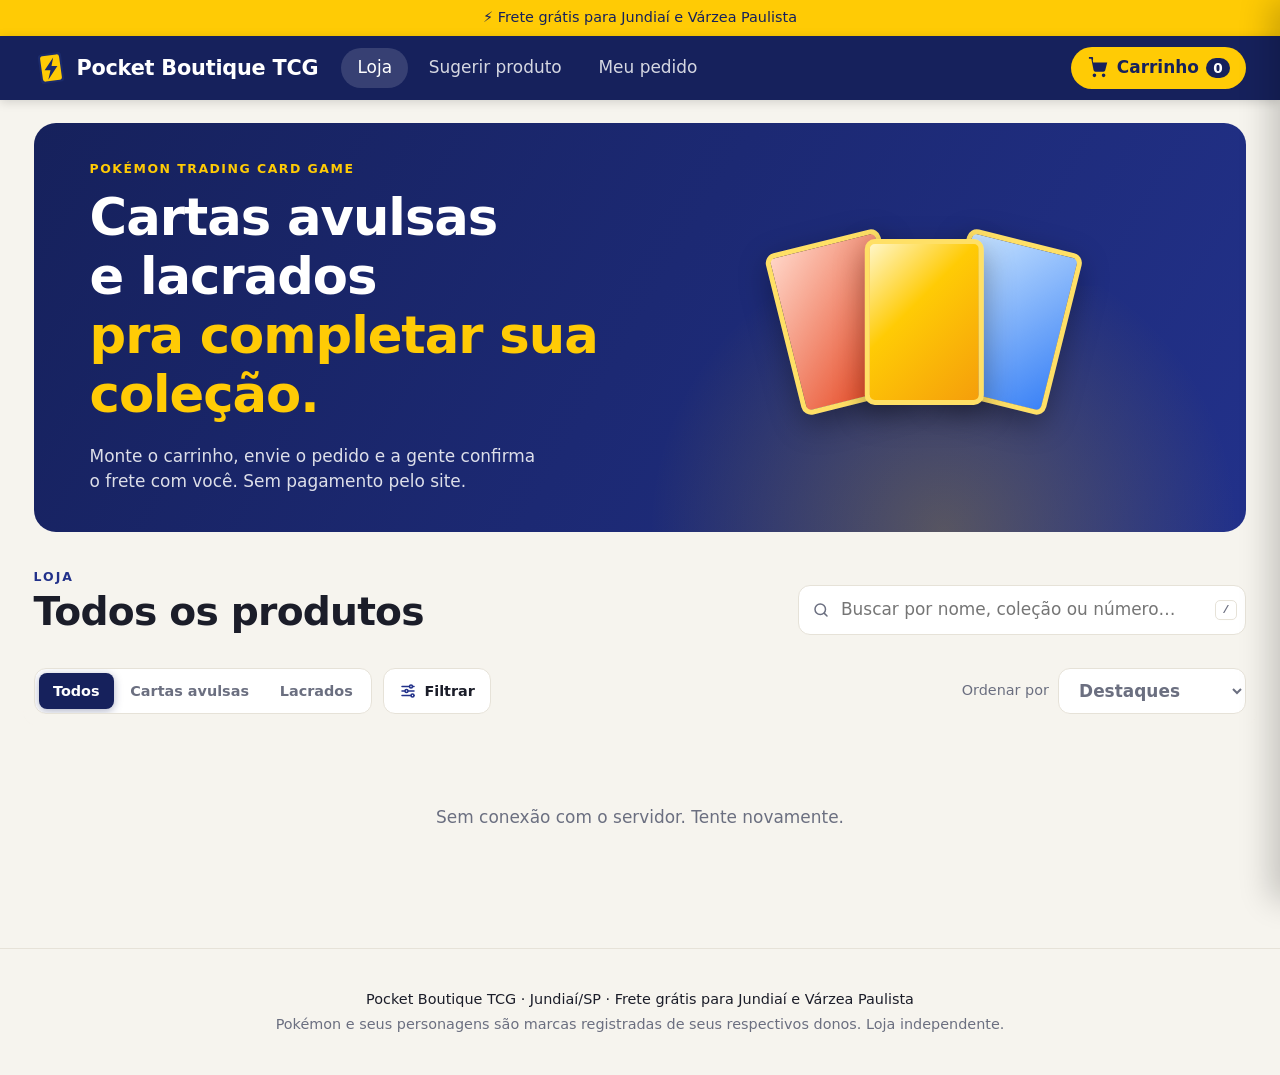
<file: index.html>
<!doctype html>
<html lang="pt-BR">
<head>
  <meta charset="utf-8">
  <meta http-equiv="Content-Security-Policy" content="default-src 'self'; script-src 'self'; style-src 'self'; img-src 'self' https: data:; connect-src https://*.supabase.co https://viacep.com.br; base-uri 'none'; object-src 'none'; form-action 'self'">
  <meta name="referrer" content="strict-origin-when-cross-origin">
  <meta name="viewport" content="width=device-width, initial-scale=1, viewport-fit=cover">
  <meta name="theme-color" content="#16215c">
  <title>Pocket Boutique TCG — Pokémon TCG</title>
  <meta name="description" content="Cartas avulsas e produtos lacrados de Pokémon TCG. Frete grátis para Jundiaí e Várzea Paulista.">
  <link rel="icon" href="icon.svg" type="image/svg+xml">
  <link rel="preconnect" href="https://gwigbteuyuaucjabajrk.supabase.co" crossorigin>
  <link rel="dns-prefetch" href="https://gwigbteuyuaucjabajrk.supabase.co">
  <link rel="stylesheet" href="style.css?v=20261126-2358">
  <link rel="modulepreload" href="config.js?v=20261126-2358">
  <link rel="modulepreload" href="common.js?v=20261126-2358">
  <link rel="modulepreload" href="theme.js?v=20261126-2358">
  <script type="module" src="app.js?v=20261126-2358"></script>
</head>
<body data-page="loja">
  <a class="skip-link" href="#conteudo">Pular para o conteúdo</a>
  <div class="ribbon" data-text="ribbon">⚡ Frete grátis para Jundiaí e Várzea Paulista</div>

  <header class="topbar">
    <a href="#loja" class="brand"><img src="icon.svg" alt="" width="34" height="34" data-logo><span data-store-name>Pocket Boutique TCG</span></a>
    <nav class="nav">
      <a href="#loja" data-nav="loja">Loja</a>
      <a href="#sugestoes" data-nav="sugestoes">Sugerir produto</a>
      <a href="#pedido" data-nav="pedido">Meu pedido</a>
    </nav>
    <button class="cart-btn" id="openCart" aria-label="Abrir carrinho">
      <svg viewBox="0 0 24 24" width="22" height="22" aria-hidden="true"><path fill="currentColor" d="M7 18a2 2 0 1 0 0 4 2 2 0 0 0 0-4Zm10 0a2 2 0 1 0 0 4 2 2 0 0 0 0-4ZM5.2 4l.4 2H21l-2.2 8.4a2 2 0 0 1-1.9 1.6H8.1a2 2 0 0 1-2-1.6L3.6 2H1V0h4.2l.4 2"/></svg>
      <span>Carrinho</span><b id="cartCount">0</b>
    </button>
  </header>

  <main id="conteudo" tabindex="-1">
    <!-- LOJA -->
    <section id="view-loja" class="view">
      <div class="hero">
        <div>
          <p class="eyebrow" data-text="eyebrow">Pokémon Trading Card Game</p>
          <h1><span class="h-title" data-text="title">Cartas avulsas e lacrados</span><br><span data-text="highlight">pra completar sua coleção.</span></h1>
          <p class="lead" data-text="lead">Monte o carrinho, envie o pedido e a gente confirma o frete com você. Sem pagamento pelo site.</p>
        </div>
        <div class="hero-cards" aria-hidden="true"><i></i><i></i><i></i></div>
        <img class="hero-img" data-hero-image alt="" hidden>
      </div>

      <div class="shop-head">
        <div>
          <p class="shop-eyebrow">Loja</p>
          <h2 class="shop-title" id="shopTitle">Todos os produtos</h2>
        </div>
        <div class="search-wrap shop-search">
          <svg class="search-ico" viewBox="0 0 24 24" fill="none" stroke="currentColor" stroke-width="2" stroke-linecap="round" aria-hidden="true"><circle cx="11" cy="11" r="7"/><path d="m20 20-3.5-3.5"/></svg>
          <input type="search" id="search" placeholder="Buscar por nome, coleção ou número…" aria-label="Buscar produtos" enterkeyhint="search" autocomplete="off"><kbd aria-hidden="true">/</kbd>
        </div>
      </div>

      <div class="toolbar sticky shop-bar" id="filters">
        <div class="bar-left">
          <div class="segmented" role="tablist" aria-label="Tipo de produto">
            <button class="seg active" data-filter="todos" role="tab" aria-selected="true">Todos</button>
            <button class="seg" data-filter="avulsa" role="tab" aria-selected="false">Cartas avulsas</button>
            <button class="seg" data-filter="lacrado" role="tab" aria-selected="false">Lacrados</button>
          </div>
          <button type="button" class="filter-btn" id="openFilters" aria-haspopup="dialog">
            <svg viewBox="0 0 24 24" fill="none" stroke="currentColor" stroke-width="2" stroke-linecap="round" aria-hidden="true"><path d="M4 6h10M18 6h2M4 12h4M12 12h8M4 18h12M20 18h0"/><circle cx="16" cy="6" r="2"/><circle cx="10" cy="12" r="2"/><circle cx="18" cy="18" r="2"/></svg>
            Filtrar<b id="filterCount" hidden></b>
          </button>
        </div>
        <p class="result-count" id="resultCount" aria-live="polite"></p>
        <label class="sort-wrap"><span>Ordenar por</span>
          <select id="sort">
            <option value="destaque">Destaques</option>
            <option value="recentes">Mais recentes</option>
            <option value="menor">Menor preço</option>
            <option value="maior">Maior preço</option>
            <option value="nome">Nome A–Z</option>
          </select>
        </label>
      </div>
      <div class="active-filters" id="activeFilters" hidden></div>
      <div id="grid" class="grid" aria-busy="true"></div>
    </section>

    <!-- SUGESTÕES -->
    <section id="view-sugestoes" class="view narrow" hidden>
      <h2>Sugerir um produto</h2>
      <p class="muted">Procurando uma carta ou coleção que ainda não temos? Conta pra gente — avisamos quando chegar.</p>
      <form id="suggestForm" class="card form">
        <label>Seu nome<input name="name" required maxlength="80" autocomplete="name"></label>
        <label>WhatsApp ou e-mail <small>(opcional, para avisarmos)</small><input name="contact" maxlength="120"></label>
        <label>Produto desejado<input name="product" required maxlength="150" placeholder="Ex.: Charizard ex 199/165 — 151"></label>
        <label>Detalhes<textarea name="details" rows="4" maxlength="1000" placeholder="Idioma, condição, quantidade, faixa de preço…"></textarea></label>
        <input name="website" class="hp" tabindex="-1" autocomplete="off" aria-hidden="true">
        <button class="btn primary">Enviar sugestão</button>
      </form>
    </section>

    <!-- MEU PEDIDO -->
    <section id="view-pedido" class="view narrow" hidden>
      <h2>Acompanhar pedido</h2>
      <p class="muted">Digite o código recebido ao finalizar a compra e os 4 últimos dígitos do seu telefone.</p>
      <form id="lookupForm" class="card form row-form">
        <label>Código<input name="code" required maxlength="12" placeholder="PK-XXXXXX"></label>
        <label>Final do telefone<input name="phone" required inputmode="numeric" maxlength="20" placeholder="1234"></label>
        <button class="btn primary">Consultar</button>
      </form>
      <div id="lookupResult"></div>
    </section>
  </main>

  <footer class="footer">
    <p><span data-store-name>Pocket Boutique TCG</span> · <span data-text="footer">Jundiaí/SP · Frete grátis para Jundiaí e Várzea Paulista</span></p>
    <p class="muted small">Pokémon e seus personagens são marcas registradas de seus respectivos donos. Loja independente.</p>
  </footer>


  <!-- NAVEGAÇÃO INFERIOR (celular) -->
  <nav class="bottom-nav" aria-label="Navegação principal">
    <a href="#loja" data-nav="loja"><svg viewBox="0 0 24 24" fill="none" stroke="currentColor" stroke-width="2" stroke-linecap="round" stroke-linejoin="round" aria-hidden="true"><path d="M3 9.5 12 3l9 6.5V20a1 1 0 0 1-1 1h-5v-7H9v7H4a1 1 0 0 1-1-1z"/></svg>Loja</a>
    <a href="#sugestoes" data-nav="sugestoes"><svg viewBox="0 0 24 24" fill="none" stroke="currentColor" stroke-width="2" stroke-linecap="round" stroke-linejoin="round" aria-hidden="true"><path d="M9 18h6M10 22h4M12 2a7 7 0 0 0-4 12.7V17h8v-2.3A7 7 0 0 0 12 2z"/></svg>Sugerir</a>
    <a href="#pedido" data-nav="pedido"><svg viewBox="0 0 24 24" fill="none" stroke="currentColor" stroke-width="2" stroke-linecap="round" stroke-linejoin="round" aria-hidden="true"><path d="M21 8 12 3 3 8v8l9 5 9-5z"/><path d="m3 8 9 5 9-5M12 13v8"/></svg>Pedido</a>
    <button type="button" id="openCartBottom" aria-label="Abrir carrinho"><svg viewBox="0 0 24 24" fill="none" stroke="currentColor" stroke-width="2" stroke-linecap="round" stroke-linejoin="round" aria-hidden="true"><circle cx="9" cy="20" r="1.5"/><circle cx="18" cy="20" r="1.5"/><path d="M2 3h3l2.6 12.2a2 2 0 0 0 2 1.6h8.2a2 2 0 0 0 2-1.5L22 7H6"/></svg>Carrinho<b id="cartCountBottom" hidden>0</b></button>
  </nav>
  <button type="button" class="to-top" id="toTop" aria-label="Voltar ao topo"><svg viewBox="0 0 24 24" width="22" height="22" fill="none" stroke="currentColor" stroke-width="2.5" stroke-linecap="round" stroke-linejoin="round" aria-hidden="true"><path d="m6 15 6-6 6 6"/></svg></button>

  <!-- CARRINHO -->
  <div class="drawer-backdrop" id="cartBackdrop" hidden></div>
  <aside class="drawer" id="cart" aria-label="Carrinho" aria-hidden="true">
    <div class="drawer-head"><h2>Seu carrinho</h2><button class="icon-btn" id="closeCart" aria-label="Fechar">✕</button></div>
    <div id="cartItems" class="cart-items"></div>
    <div class="drawer-foot">
      <div class="sum"><span>Subtotal</span><strong id="cartSubtotal">R$ 0,00</strong></div>
      <p class="small muted">O frete é informado pelo lojista após o pedido. <strong>Grátis para Jundiaí e Várzea Paulista.</strong></p>
      <button class="btn primary block" id="checkoutBtn">Finalizar compra</button>
    </div>
  </aside>


  <!-- FILTROS -->
  <dialog id="filterDialog" class="dialog filter-dialog" aria-labelledby="filterTitle">
    <form id="filterForm" method="dialog">
      <div class="dialog-head">
        <h2 id="filterTitle"><svg viewBox="0 0 24 24" width="20" height="20" fill="none" stroke="currentColor" stroke-width="2" stroke-linecap="round" aria-hidden="true"><path d="M4 6h10M18 6h2M4 12h4M12 12h8M4 18h12"/><circle cx="16" cy="6" r="2"/><circle cx="10" cy="12" r="2"/><circle cx="18" cy="18" r="2"/></svg> Filtrar</h2>
        <button type="button" class="icon-btn" data-close aria-label="Fechar">✕</button>
      </div>
      <div id="filterBody" class="filter-body"></div>
      <div class="dialog-actions">
        <button type="button" class="btn ghost" id="clearFilters">Limpar</button>
        <button class="btn primary" id="applyFilters">Aplicar</button>
      </div>
    </form>
  </dialog>

  <!-- DETALHE -->
  <dialog id="productDialog" class="dialog"></dialog>

  <!-- CHECKOUT -->
  <dialog id="checkoutDialog" class="dialog wide">
    <form id="checkoutForm" class="form" method="dialog">
      <div class="dialog-head"><h2>Finalizar compra</h2><button type="button" class="icon-btn" data-close aria-label="Fechar">✕</button></div>
      <p class="notice">Nenhum pagamento é feito no site. Você envia o pedido, nós confirmamos a disponibilidade e o valor do frete pelo WhatsApp.</p>
      <div class="grid-2">
        <label class="span-2">Nome completo<input name="name" required minlength="3" maxlength="100" autocomplete="name"></label>
        <label>WhatsApp (com DDD)<input name="phone" required inputmode="tel" maxlength="20" autocomplete="tel" placeholder="(11) 91234-5678"></label>
        <label>E-mail <small>(opcional)</small><input name="email" type="email" maxlength="120" autocomplete="email"></label>
        <label>CEP<input name="cep" required inputmode="numeric" maxlength="9" autocomplete="postal-code" placeholder="13200-000"></label>
        <label>Cidade<input name="city" required maxlength="80" autocomplete="address-level2"></label>
        <label class="span-2">Rua<input name="street" required maxlength="150" autocomplete="address-line1"></label>
        <label>Número<input name="number" required maxlength="20"></label>
        <label>Complemento<input name="complement" maxlength="80" autocomplete="address-line2"></label>
        <label>Bairro<input name="district" required maxlength="80"></label>
        <label>Estado (UF)<input name="state" required maxlength="2" autocomplete="address-level1" placeholder="SP"></label>
        <label class="span-2">Observações<textarea name="notes" rows="2" maxlength="500" placeholder="Preferência de entrega, retirada etc."></textarea></label>
      </div>
      <div id="shippingInfo" class="shipping-info"></div>
      <div class="sum big"><span>Subtotal</span><strong id="checkoutSubtotal"></strong></div>
      <button class="btn primary block" id="placeOrder">Enviar pedido</button>
    </form>
  </dialog>

  <dialog id="doneDialog" class="dialog"></dialog>
</body>
</html>
</file>
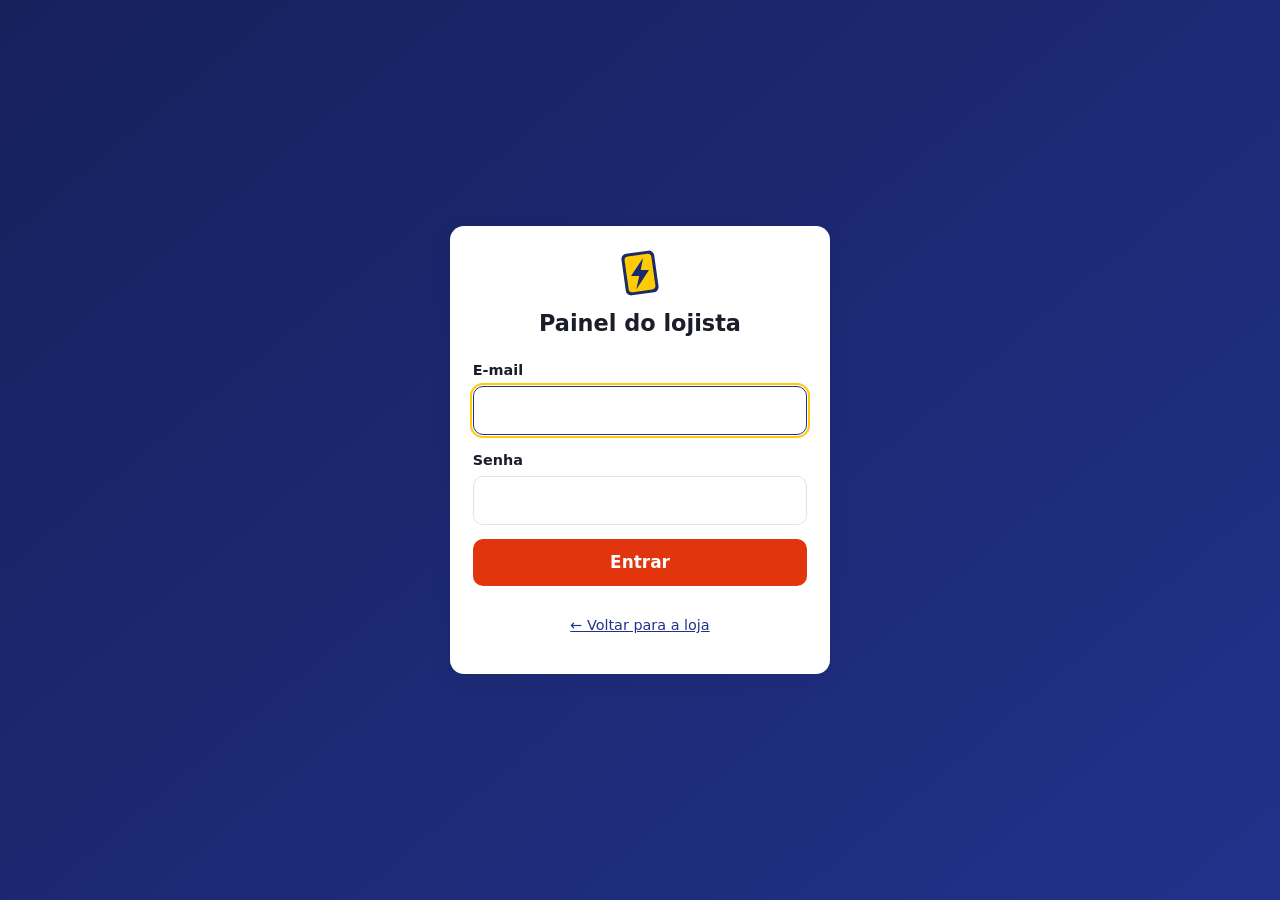
<file: admin.html>
<!doctype html>
<html lang="pt-BR">
<head>
  <meta charset="utf-8">
  <meta http-equiv="Content-Security-Policy" content="default-src 'self'; script-src 'self'; style-src 'self'; img-src 'self' https: data:; connect-src https://*.supabase.co https://viacep.com.br; base-uri 'none'; object-src 'none'; form-action 'self'">
  <meta name="referrer" content="strict-origin-when-cross-origin">
  <meta name="viewport" content="width=device-width, initial-scale=1">
  <meta name="robots" content="noindex, nofollow">
  <title>Painel do administrador</title>
  <link rel="icon" href="icon.svg" type="image/svg+xml">
  <link rel="stylesheet" href="style.css?v=20261126-2358">
  <script type="module" src="admin.js?v=20261126-2358"></script>
</head>
<body class="admin">
  <!-- LOGIN -->
  <section id="login" class="login" hidden>
    <form id="loginForm" class="card form login-card">
      <img src="icon.svg" alt="" width="48" height="48" data-logo>
      <h1>Painel do lojista</h1>
      <label>E-mail<input name="email" type="email" required autocomplete="username" maxlength="120"></label>
      <label>Senha<input name="password" type="password" required autocomplete="current-password" maxlength="200"></label>
      <button class="btn primary block">Entrar</button>
      <p class="small muted center"><a href="./">← Voltar para a loja</a></p>
    </form>
  </section>

  <!-- PAINEL -->
  <div id="panel" hidden>
    <header class="topbar">
      <a href="./" class="brand" target="_blank" rel="noopener"><img src="icon.svg" alt="" width="30" height="30" data-logo><span>Painel</span></a>
      <nav class="nav tabs">
        <button data-tab="pedidos" class="active">Pedidos <b class="badge" id="badgePending" hidden></b></button>
        <button data-tab="produtos">Produtos <b class="badge warn" id="badgeStock" hidden></b></button>
        <button data-tab="sugestoes">Sugestões <b class="badge" id="badgeSugg" hidden></b></button>
        <button data-tab="aparencia">🎨 Aparência</button>
      </nav>
      <div class="who"><span id="whoami"></span><button class="btn ghost sm" id="logout">Sair</button></div>
    </header>

    <main>
      <!-- PEDIDOS -->
      <section id="tab-pedidos" class="view">
        <div class="toolbar">
          <div class="chips" id="orderFilter">
            <button class="chip active" data-status="pendente">Pendentes</button>
            <button class="chip" data-status="confirmado">Confirmados</button>
            <button class="chip" data-status="enviado">Enviados</button>
            <button class="chip" data-status="concluido">Concluídos</button>
            <button class="chip" data-status="recusado">Recusados</button>
            <button class="chip" data-status="cancelado">Cancelados</button>
            <button class="chip" data-status="">Todos</button>
          </div>
          <button class="btn ghost sm" id="refreshOrders">↻ Atualizar</button>
        </div>
        <div id="orders" class="orders"></div>
      </section>

      <!-- PRODUTOS -->
      <section id="tab-produtos" class="view" hidden>
        <div class="toolbar">
          <div class="chips" id="productFilter">
            <button class="chip active" data-type="">Todos</button>
            <button class="chip" data-type="avulsa">Cartas avulsas</button>
            <button class="chip" data-type="lacrado">Lacrados</button>
            <button class="chip" data-type="baixo">Estoque baixo</button>
          </div>
          <div class="toolbar-right">
            <input type="search" id="productSearch" placeholder="Buscar produto…" aria-label="Buscar produto">
            <button class="btn primary" id="newProduct">+ Novo produto</button>
          </div>
        </div>
        <div class="table-wrap">
          <table class="table">
            <thead><tr><th></th><th>Produto</th><th>Tipo</th><th>Preço</th><th>Estoque</th><th>Visível</th><th></th></tr></thead>
            <tbody id="productRows"></tbody>
          </table>
        </div>
      </section>

      <!-- SUGESTÕES -->
      <section id="tab-sugestoes" class="view" hidden>
        <div class="toolbar"><h2>Sugestões dos clientes</h2></div>
        <div id="suggestions" class="suggestions"></div>
      </section>

      <!-- APARÊNCIA -->
      <section id="tab-aparencia" class="view" hidden>
        <div id="appearanceError"></div>
        <div class="appearance" id="appearance">
          <form id="themeForm" class="form appearance-form" autocomplete="off">
            <fieldset>
              <legend>Identidade</legend>
              <label>Nome da loja <small>(vazio = usa o do config.js)</small><input name="storeName" maxlength="60"></label>
              <div>
                <p class="field-label">Logo</p>
                <div class="upload-row">
                  <div class="upload-preview" id="logoPreview"></div>
                  <div class="upload-actions">
                    <label class="btn ghost sm">Enviar logo<input type="file" id="logoFile" accept="image/png,image/jpeg,image/webp" hidden></label>
                    <button type="button" class="link danger" id="logoRemove">remover</button>
                    <small class="muted">PNG com fundo transparente fica melhor (máx. 5 MB).</small>
                  </div>
                </div>
              </div>
              <label class="check"><input type="checkbox" name="showName"> Mostrar o nome da loja ao lado do logo</label>
            </fieldset>

            <fieldset>
              <legend>Cores</legend>
              <p class="small muted">Comece por um tema pronto e ajuste o que quiser:</p>
              <div class="presets" id="presets"></div>
              <div class="colors-grid" id="colorFields"></div>
              <p class="small muted">O texto sobre cada cor fica claro ou escuro automaticamente, para manter a leitura.</p>
            </fieldset>

            <fieldset>
              <legend>Estilo</legend>
              <label>Fonte<select name="font" id="fontSelect"></select></label>
              <label>Arredondamento dos cantos
                <div class="range-row"><input type="range" name="radius" min="0" max="28" step="1"><b id="radiusVal"></b></div>
              </label>
            </fieldset>

            <fieldset>
              <legend>Textos da loja</legend>
              <label>Faixa do topo<input name="t_ribbon" maxlength="120"></label>
              <label>Chamada pequena do banner<input name="t_eyebrow" maxlength="120"></label>
              <label>Título do banner<input name="t_title" maxlength="120"></label>
              <label>Título — parte colorida<input name="t_highlight" maxlength="120"></label>
              <label>Descrição do banner<textarea name="t_lead" rows="3" maxlength="300"></textarea></label>
              <label>Rodapé<input name="t_footer" maxlength="120"></label>
            </fieldset>

            <fieldset>
              <legend>Imagem do banner</legend>
              <div class="upload-row">
                <div class="upload-preview" id="heroPreview"></div>
                <div class="upload-actions">
                  <label class="btn ghost sm">Enviar imagem<input type="file" id="heroFile" accept="image/png,image/jpeg,image/webp" hidden></label>
                  <button type="button" class="link danger" id="heroRemove">remover</button>
                  <small class="muted">Substitui as cartas decorativas do banner (ex.: foto dos seus produtos).</small>
                </div>
              </div>
            </fieldset>

            <div class="save-bar">
              <button type="button" class="btn ghost sm" id="themeReset">Restaurar padrão</button>
              <button type="button" class="btn ghost sm" id="themeDiscard">Descartar</button>
              <button class="btn primary" id="themeSave">Salvar aparência</button>
            </div>
          </form>

          <div class="preview-pane">
            <div class="preview-bar">
              <strong>Prévia ao vivo <small class="muted">(só você vê até salvar)</small></strong>
              <div class="chips">
                <button type="button" class="chip active" data-device="desktop">Computador</button>
                <button type="button" class="chip" data-device="mobile">Celular</button>
              </div>
            </div>
            <iframe id="previewFrame" class="preview-frame" title="Prévia da loja"></iframe>
          </div>
        </div>
      </section>
    </main>
  </div>

  <!-- FORM PRODUTO -->
  <dialog id="productDialog" class="dialog wide">
    <form id="productForm" class="form" method="dialog">
      <div class="dialog-head"><h2 id="productFormTitle">Novo produto</h2><button type="button" class="icon-btn" data-close aria-label="Fechar">✕</button></div>
      <div class="grid-2">
        <label>Tipo
          <select name="type" required>
            <option value="avulsa">Carta avulsa</option>
            <option value="lacrado">Produto lacrado</option>
          </select>
        </label>
        <label>Nome<input name="name" required maxlength="150" placeholder="Ex.: Pikachu ex / Booster Box Surging Sparks"></label>
        <label>Coleção / expansão<input name="set_name" maxlength="100" placeholder="Ex.: Escarlate e Violeta 151"></label>
        <label data-only="avulsa">Número da carta<input name="card_number" maxlength="30" placeholder="Ex.: 025/165"></label>
        <label data-only="avulsa">Raridade<input name="rarity" maxlength="60" placeholder="Ex.: Ilustração Rara"></label>
        <label data-only="avulsa">Condição
          <select name="condition">
            <option value="">—</option>
            <option>NM (Praticamente nova)</option>
            <option>SP (Levemente jogada)</option>
            <option>MP (Moderadamente jogada)</option>
            <option>HP (Muito jogada)</option>
            <option>D (Danificada)</option>
          </select>
        </label>
        <label>Idioma
          <select name="language">
            <option value="">—</option>
            <option>Português</option><option>Inglês</option><option>Japonês</option><option>Espanhol</option><option>Chinês</option><option>Coreano</option><option>Francês</option><option>Alemão</option><option>Italiano</option><option>Outro</option>
          </select>
        </label>
        <label>Preço (R$)<input name="price" required inputmode="decimal" placeholder="0,00"></label>
        <label>Estoque<input name="stock" required type="number" min="0" max="100000" step="1" value="1"></label>
        <div class="span-2 image-field">
          <div id="imagePreview" class="image-preview"></div>
          <div class="image-inputs">
            <label>Imagem<input type="file" id="imageFile" accept="image/jpeg,image/png,image/webp"></label>
            <label>…ou link da imagem (https)<input name="image" maxlength="300" placeholder="https://…"></label>
          </div>
        </div>
        <label class="span-2">Descrição<textarea name="description" rows="3" maxlength="2000"></textarea></label>
        <label class="check"><input type="checkbox" name="active" checked> Visível na loja</label>
        <label class="check"><input type="checkbox" name="featured"> Destaque</label>
      </div>
      <div class="dialog-actions">
        <button type="button" class="btn ghost" data-close>Cancelar</button>
        <button class="btn primary" id="saveProduct">Salvar produto</button>
      </div>
    </form>
  </dialog>
</body>
</html>
</file>
<file: style.css>
:root {
  --navy: #16215c; --navy-2: #22318a; --yellow: #ffcb05; --yellow-2: #ffe066; --red: #e3350d; --green: #1f9d55;
  --bg: #f6f4ee; --card: #fff; --ink: #1b1d29; --muted: #6b6f80; --line: #e6e2d8;
  --on-navy: #fff; --on-yellow: #16215c; --on-red: #fff; --soft: #efece3; --field: #fff;
  --radius: 14px; --shadow: 0 1px 2px rgba(22,33,92,.06), 0 6px 20px rgba(22,33,92,.07);
  --font: ui-sans-serif, system-ui, -apple-system, "Segoe UI", Roboto, "Helvetica Neue", Arial, sans-serif;

  /* Escala fluida: cresce suavemente de ~360px até ~1440px de largura, sem saltos */
  --step--2: clamp(.7rem, .67rem + .14vw, .78rem);
  --step--1: clamp(.8rem, .76rem + .2vw, .9rem);
  --step-0: clamp(.94rem, .89rem + .24vw, 1.06rem);
  --step-1: clamp(1.06rem, .98rem + .4vw, 1.3rem);
  --step-2: clamp(1.25rem, 1.08rem + .85vw, 1.8rem);
  --step-3: clamp(1.5rem, 1.18rem + 1.6vw, 2.45rem);
  --step-4: clamp(1.8rem, 1.3rem + 2.6vw, 3.2rem);
  --space-3xs: clamp(.2rem, .18rem + .1vw, .28rem);
  --space-2xs: clamp(.35rem, .3rem + .2vw, .5rem);
  --space-xs: clamp(.5rem, .44rem + .3vw, .7rem);
  --space-s: clamp(.75rem, .66rem + .45vw, 1.05rem);
  --space-m: clamp(1rem, .86rem + .7vw, 1.5rem);
  --space-l: clamp(1.4rem, 1.1rem + 1.5vw, 2.5rem);
  --space-xl: clamp(2rem, 1.4rem + 3vw, 4rem);
  --gutter: clamp(.9rem, .5rem + 2vw, 2.5rem);
  --container: 1240px;
  --grid-gap: clamp(.6rem, .4rem + 1vw, 1.25rem);
  --header-h: 64px;
  --bottom-nav-h: 0px;
  --ease: cubic-bezier(.2, .8, .2, 1);
}
* { box-sizing: border-box; }
html { -webkit-text-size-adjust: 100%; scroll-behavior: smooth; scroll-padding-top: calc(var(--header-h) + 4rem); }
body { margin: 0; font-family: var(--font); font-size: var(--step-0); background: var(--bg); color: var(--ink); line-height: 1.5; text-rendering: optimizeLegibility; -webkit-font-smoothing: antialiased; padding-bottom: var(--bottom-nav-h); }
img { max-width: 100%; height: auto; display: block; }
a { color: var(--link, var(--navy-2)); }
h1, h2, h3, h4 { line-height: 1.15; margin: 0 0 .4em; text-wrap: balance; }
h1 { font-size: var(--step-4); } h2 { font-size: var(--step-2); } h3 { font-size: var(--step-1); }
p { text-wrap: pretty; }
[hidden] { display: none !important; }
.muted { color: var(--muted); } .small { font-size: var(--step--1); } .center { text-align: center; }

/* ---------- Top */
.ribbon { background: var(--yellow); color: var(--on-yellow); text-align: center; font-size: var(--step--1); padding: var(--space-2xs) var(--gutter); }
.topbar { position: sticky; top: 0; z-index: 30; display: flex; align-items: center; gap: var(--space-m); padding: var(--space-xs) var(--gutter); transition: transform .3s var(--ease), padding .25s var(--ease), box-shadow .25s; background: var(--navy); color: var(--on-navy); box-shadow: 0 2px 10px rgba(0,0,0,.15); }
.brand { display: flex; align-items: center; gap: .55rem; color: inherit; text-decoration: none; font-weight: 800; font-size: var(--step-1); letter-spacing: -.01em; min-width: 0; }
.brand span { overflow: hidden; text-overflow: ellipsis; white-space: nowrap; }
.nav { display: flex; gap: var(--space-3xs); flex: 1; overflow-x: auto; scrollbar-width: none; }
.nav::-webkit-scrollbar { display: none; }
.nav a, .nav button { color: inherit; opacity: .82; text-decoration: none; padding: var(--space-2xs) var(--space-s); min-height: 40px; border-radius: 999px; font: inherit; font-size: var(--step-0); transition: background .2s, opacity .2s; background: none; border: 0; cursor: pointer; white-space: nowrap; display: inline-flex; align-items: center; gap: .35rem; }
.nav a:hover, .nav button:hover { background: color-mix(in srgb, var(--on-navy) 8%, transparent); }
.nav a.active, .nav button.active { background: color-mix(in srgb, var(--on-navy) 14%, transparent); opacity: 1; }
.nav a:hover, .nav button:hover { opacity: 1; }
.cart-btn { display: flex; align-items: center; gap: .45rem; background: var(--yellow); color: var(--on-yellow); border: 0; border-radius: 999px; padding: var(--space-2xs) var(--space-s); min-height: 42px; font: inherit; font-weight: 700; cursor: pointer; flex: none; }
.cart-btn b { background: var(--navy); color: var(--on-navy); border-radius: 999px; min-width: 1.5rem; padding: 0 .4rem; text-align: center; font-size: .85rem; }
.cart-btn b.bump { animation: bump .35s; }
@keyframes bump { 50% { transform: scale(1.4); } }
.who { display: flex; align-items: center; gap: .6rem; font-size: .9rem; }
.badge { background: var(--red); color: var(--on-red); border-radius: 999px; font-size: .72rem; padding: .05rem .45rem; }
.badge.warn { background: var(--yellow); color: var(--on-yellow); }

main { width: min(var(--container), 100% - 2 * var(--gutter)); margin-inline: auto; padding-block: var(--space-m) var(--space-xl); min-height: 60vh; }
.view.narrow { max-width: 42rem; margin-inline: auto; }
.footer { text-align: center; padding: var(--space-l) var(--gutter); font-size: var(--step--1); border-top: 1px solid var(--line); color: var(--ink); }
.footer p { margin: .2rem 0; }

/* ---------- Hero */
.hero { display: grid; grid-template-columns: repeat(auto-fit, minmax(min(100%, 21rem), 1fr)); gap: var(--space-l); align-items: center; background: linear-gradient(120deg, var(--navy) 0%, var(--navy-2) 100%); color: var(--on-navy); border-radius: calc(var(--radius) + 8px); padding: var(--space-l) clamp(1.25rem, .5rem + 4vw, 3.5rem); margin-bottom: var(--space-l); isolation: isolate; overflow: hidden; position: relative; }
.hero::after { content: ""; position: absolute; inset: auto -10% -60% 40%; height: 120%; background: radial-gradient(circle, color-mix(in srgb, var(--yellow) 25%, transparent), transparent 60%); pointer-events: none; z-index: -1; }
.eyebrow { text-transform: uppercase; letter-spacing: .12em; font-size: var(--step--2); color: var(--yellow); font-weight: 700; margin: 0 0 .6rem; }
.hero h1 { font-size: var(--step-4); letter-spacing: -.02em; }
.hero h1 span { color: var(--yellow); }
.hero h1 span.h-title { color: inherit; }
.lead { color: inherit; opacity: .85; max-width: 42ch; margin: 0; font-size: var(--step-0); }
.hero-cards { position: relative; height: clamp(110px, 4rem + 11vw, 200px); }
.hero-cards i { position: absolute; width: clamp(70px, 2.2rem + 6.5vw, 126px); aspect-ratio: 5 / 7; border-radius: 10px; left: 50%; top: 6%; background: linear-gradient(135deg, #fff6c7, var(--yellow) 40%, #f59e0b); border: 5px solid #ffe066; box-shadow: 0 10px 30px rgba(0,0,0,.35); }
.hero-cards i:nth-child(1) { transform: translateX(-120%) rotate(-14deg); background: linear-gradient(135deg, #ffd5c7, var(--red)); }
.hero-cards i:nth-child(2) { transform: translateX(-50%) rotate(0); z-index: 1; }
.hero-cards i:nth-child(3) { transform: translateX(20%) rotate(14deg); background: linear-gradient(135deg, #c7e3ff, #3b82f6); }

/* ---------- Toolbar & chips */
.toolbar { display: flex; flex-wrap: wrap; gap: var(--space-xs) var(--space-s); align-items: center; justify-content: space-between; margin-bottom: var(--space-m); }
.toolbar h2 { margin: 0; }
.toolbar-right { display: flex; gap: var(--space-xs); flex-wrap: wrap; align-items: center; flex: 1 1 26rem; justify-content: flex-end; }
.chips { display: flex; gap: var(--space-2xs); flex-wrap: wrap; }
.chip { border: 1px solid var(--line); background: var(--card); padding: var(--space-2xs) var(--space-s); min-height: 40px; border-radius: 999px; font: inherit; font-size: var(--step--1); cursor: pointer; color: var(--ink); white-space: nowrap; transition: background .2s, color .2s, border-color .2s; }
.chip.active { background: var(--navy); color: var(--on-navy); border-color: var(--navy); }
input, select, textarea { font: inherit; color: inherit; border: 1px solid var(--line); border-radius: 10px; padding: var(--space-xs) var(--space-s); min-height: 44px; background: var(--field); width: 100%; font-size: max(16px, var(--step-0)); }
input:focus, select:focus, textarea:focus { outline: 2px solid var(--yellow); outline-offset: 1px; border-color: var(--navy-2); }
.toolbar-right input[type=search] { flex: 1 1 14rem; width: auto; min-width: 0; }
.toolbar-right select { width: auto; }
.check { display: inline-flex; align-items: center; gap: var(--space-2xs); font-size: var(--step--1); white-space: nowrap; min-height: 40px; }
.check input { width: auto; min-height: 0; accent-color: var(--navy-2); }

/* ---------- Buttons */
.btn { display: inline-flex; align-items: center; justify-content: center; gap: .4rem; border: 0; border-radius: 10px; padding: var(--space-xs) var(--space-m); min-height: 44px; font: inherit; font-weight: 700; cursor: pointer; text-decoration: none; transition: transform .1s, filter .15s; touch-action: manipulation; }
.btn:active { transform: translateY(1px); }
.btn:disabled { opacity: .45; cursor: not-allowed; }
.btn.sm { padding: var(--space-2xs) var(--space-s); min-height: 38px; font-size: var(--step--1); }
.btn.block { width: 100%; }
.btn.primary { background: var(--red); color: var(--on-red); } .btn.primary:hover:not(:disabled) { filter: brightness(1.08); }
.btn.success { background: var(--green); color: #fff; }
.btn.danger { background: var(--card); color: var(--red); border: 1px solid #f3b9a9; }
.btn.ghost { background: transparent; color: inherit; border: 1px solid currentColor; opacity: .9; }
.btn.whatsapp { background: #25d366; color: #073b1c; }
.icon-btn { border: 0; background: none; font-size: 1.1rem; cursor: pointer; padding: .3rem .5rem; border-radius: 8px; color: inherit; }
.icon-btn:hover { background: rgba(0,0,0,.06); }
.link { background: none; border: 0; padding: 0; font: inherit; font-size: .88rem; color: var(--link, var(--navy-2)); cursor: pointer; text-decoration: underline; text-underline-offset: 2px; }
.link.danger { color: var(--red); }

/* ---------- Product grid */
.grid { display: grid; grid-template-columns: repeat(auto-fill, minmax(min(calc((100% - var(--grid-gap)) / 2), clamp(10.5rem, 8rem + 6vw, 14rem)), 1fr)); gap: var(--grid-gap); }
.product { container-type: inline-size; background: var(--card); border-radius: var(--radius); box-shadow: var(--shadow); overflow: hidden; display: flex; flex-direction: column; transition: transform .25s var(--ease), box-shadow .25s; content-visibility: auto; contain-intrinsic-size: auto 380px; }
.product:hover { transform: translateY(-3px); box-shadow: 0 10px 30px rgba(22,33,92,.14); }
.product.out { opacity: .6; }
.product-media { position: relative; border: 0; padding: 0; background: var(--soft); cursor: pointer; aspect-ratio: 5 / 6; overflow: hidden; }
.product-media::after { content: ""; position: absolute; inset: 0; background: linear-gradient(115deg, transparent 30%, rgba(255,255,255,.45) 45%, transparent 60%); transform: translateX(-100%); transition: transform .7s; pointer-events: none; }
.product:hover .product-media::after { transform: translateX(100%); }
.thumb { width: 100%; height: 100%; object-fit: contain; padding: 4%; }
.thumb-empty { display: grid; place-items: center; background: repeating-linear-gradient(45deg, var(--soft) 0 10px, color-mix(in srgb, var(--soft) 50%, var(--bg)) 10px 20px); }
.thumb-empty span { font-weight: 800; letter-spacing: .15em; font-size: .7rem; color: var(--muted); border: 2px dashed var(--line); padding: .4rem .6rem; border-radius: 6px; }
.tag { position: absolute; top: .6rem; left: .6rem; font-size: .7rem; font-weight: 800; text-transform: uppercase; letter-spacing: .06em; padding: .22rem .55rem; border-radius: 6px; background: var(--navy); color: var(--on-navy); }
.tag.lacrado { background: var(--red); color: var(--on-red); }
.tag.star { top: auto; bottom: .6rem; background: var(--yellow); color: var(--on-yellow); }
.tag.inline { position: static; display: inline-block; }
.product-body { padding: clamp(.6rem, 5cqi, 1rem); display: flex; flex-direction: column; flex: 1; }
.product-body h3 { font-size: clamp(.9rem, .7rem + 3cqi, 1.08rem); margin-bottom: .2rem; display: -webkit-box; -webkit-line-clamp: 2; -webkit-box-orient: vertical; overflow: hidden; }
.detail { color: var(--muted); font-size: clamp(.72rem, .6rem + 2cqi, .82rem); margin: 0 0 var(--space-xs); min-height: 1.2em; display: -webkit-box; -webkit-line-clamp: 2; -webkit-box-orient: vertical; overflow: hidden; }
.product-foot { margin-top: auto; display: flex; align-items: flex-end; justify-content: space-between; gap: .5rem; }
.price { font-size: clamp(1rem, .8rem + 4cqi, 1.25rem); color: var(--price, var(--navy)); display: block; }
.price.big { font-size: var(--step-3); font-weight: 800; margin: .6rem 0 .1rem; }
.stock { color: var(--muted); font-size: var(--step--2); } .stock.low { color: var(--red); font-weight: 700; }
.empty { color: var(--muted); text-align: center; padding: 2.5rem 1rem; grid-column: 1 / -1; }

/* ---------- Cards & forms */
.card { background: var(--card); border-radius: var(--radius); box-shadow: var(--shadow); padding: var(--space-m); }
.form { display: grid; gap: .9rem; }
.form label { display: grid; gap: var(--space-3xs); font-size: var(--step--1); font-weight: 600; }
.form label small { font-weight: 400; color: var(--muted); }
.form label.check { display: inline-flex; font-weight: 500; }
.row-form { grid-template-columns: repeat(auto-fit, minmax(min(100%, 10rem), 1fr)); align-items: end; }
.grid-2 { display: grid; grid-template-columns: repeat(auto-fit, minmax(min(100%, 15rem), 1fr)); gap: var(--space-s) var(--space-m); }
.span-2 { grid-column: 1 / -1; }
.hp { position: absolute; left: -9999px; width: 1px; height: 1px; opacity: 0; }
.notice { background: #fff8d6; border: 1px solid #f5e08a; color: #5b4a00; padding: .7rem .9rem; border-radius: 10px; font-size: .9rem; margin: 0; }
.shipping-info { font-size: .92rem; color: var(--muted); }
.shipping-info.free { background: #e5f7ec; color: #0f6b38; font-weight: 700; padding: .7rem .9rem; border-radius: 10px; }
.sum { display: flex; justify-content: space-between; align-items: center; padding: .25rem 0; gap: 1rem; }
.sum.big { font-size: 1.1rem; border-top: 1px dashed var(--line); padding-top: .6rem; margin-top: .3rem; }

/* ---------- Drawer */
.drawer-backdrop { position: fixed; inset: 0; background: rgba(10,14,40,.45); z-index: 40; }
.drawer { position: fixed; top: 0; right: 0; bottom: 0; width: min(420px, 100%); background: var(--bg); z-index: 41; display: flex; flex-direction: column; transform: translateX(100%); transition: transform .25s ease; box-shadow: -10px 0 30px rgba(0,0,0,.2); }
.drawer.open { transform: none; }
.drawer-head, .dialog-head { display: flex; justify-content: space-between; align-items: center; gap: 1rem; }
.drawer-head { padding: 1rem 1.2rem; border-bottom: 1px solid var(--line); }
.drawer-head h2, .dialog-head h2 { margin: 0; font-size: 1.25rem; }
.cart-items { flex: 1; overflow-y: auto; padding: .6rem 1.2rem; }
.cart-line { display: grid; grid-template-columns: 58px 1fr auto; gap: .8rem; padding: .8rem 0; border-bottom: 1px solid var(--line); align-items: center; }
.cart-thumb { width: 58px; height: 70px; object-fit: contain; background: var(--soft); border-radius: 8px; }
.cart-thumb.thumb-empty span { font-size: .5rem; padding: .2rem; }
.cart-info { display: grid; gap: .2rem; font-size: .92rem; }
.cart-right { display: grid; justify-items: end; gap: .3rem; font-size: .92rem; }
.drawer-foot { padding: 1rem 1.2rem 1.3rem; border-top: 1px solid var(--line); background: var(--card); display: grid; gap: .6rem; }
.drawer-foot p { margin: 0; }
.qty { display: inline-flex; align-items: center; border: 1px solid var(--line); border-radius: 10px; background: var(--field); width: max-content; }
.qty button { border: 0; background: none; width: 2.2rem; height: 2.2rem; font-size: 1.1rem; cursor: pointer; color: inherit; }
.qty.sm button { width: 1.8rem; height: 1.8rem; font-size: 1rem; }
.qty-val, .stock-val { min-width: 1.8rem; text-align: center; font-weight: 700; }
.stock-val.low { color: var(--red); }

/* ---------- Dialogs */
.dialog { border: 0; border-radius: 18px; padding: var(--space-m); width: min(560px, 100% - 1.5rem); max-height: calc(100dvh - 2rem); overscroll-behavior: contain; box-shadow: 0 20px 60px rgba(0,0,0,.3); background: var(--bg); color: var(--ink); }
.dialog.wide { width: min(760px, 100% - 1.5rem); }
.dialog::backdrop { background: rgba(10,14,40,.55); }
.dialog-actions { display: flex; justify-content: flex-end; gap: .6rem; }
.pd { display: grid; grid-template-columns: repeat(auto-fit, minmax(min(100%, 15rem), 1fr)); gap: var(--space-m); margin-top: var(--space-xs); }
.pd-media { background: var(--soft); border-radius: 12px; aspect-ratio: 5 / 6; overflow: hidden; }
.pd-img { width: 100%; height: 100%; object-fit: contain; padding: .8rem; }
.pd-info h2 { font-size: var(--step-2); }
.specs { display: grid; grid-template-columns: auto 1fr; gap: .25rem .8rem; font-size: .9rem; margin: .6rem 0; }
.specs dt { color: var(--muted); } .specs dd { margin: 0; font-weight: 600; }
.pd-desc { font-size: .92rem; white-space: pre-line; }
.pd-buy { display: flex; gap: .6rem; margin-top: .8rem; flex-wrap: wrap; }
.done { text-align: center; display: grid; gap: .6rem; justify-items: center; }
.done p { margin: 0; }
.done-icon { width: 64px; height: 64px; border-radius: 50%; background: var(--green); color: #fff; display: grid; place-items: center; font-size: 2rem; font-weight: 800; }
.code { font-family: ui-monospace, SFMono-Regular, Menlo, monospace; font-size: 1.7rem; font-weight: 800; letter-spacing: .08em; background: var(--yellow); color: var(--on-yellow); padding: .3rem .9rem; border-radius: 10px; }
.code.sm { font-size: 1rem; padding: .15rem .5rem; }

/* ---------- Orders */
.order-view { margin-top: 1rem; display: grid; gap: .5rem; }
.order-top { display: flex; justify-content: space-between; align-items: center; gap: .8rem; flex-wrap: wrap; }
.order-items { list-style: none; padding: 0; margin: .3rem 0; display: grid; gap: .35rem; font-size: .92rem; }
.order-items li { display: flex; justify-content: space-between; gap: 1rem; }
.status { font-size: .78rem; font-weight: 800; padding: .25rem .65rem; border-radius: 999px; background: #eee; }
.s-pendente { background: #fff1c2; color: #7a5b00; } .s-confirmado { background: #dcfce7; color: #166534; }
.s-enviado { background: #dbeafe; color: #1e40af; } .s-concluido { background: #e0e7ff; color: #3730a3; }
.s-recusado, .s-cancelado { background: #fee2e2; color: #991b1b; }
.orders, .suggestions { display: grid; gap: 1rem; }
.order { display: grid; gap: .9rem; border-left: 5px solid #ddd; }
.s-border-pendente { border-left-color: var(--yellow); } .s-border-confirmado { border-left-color: var(--green); }
.s-border-enviado { border-left-color: #3b82f6; } .s-border-recusado, .s-border-cancelado { border-left-color: var(--red); opacity: .8; }
.order-grid { display: grid; grid-template-columns: repeat(auto-fit, minmax(min(100%, 18rem), 1fr)); gap: var(--space-m); }
.order-customer p { margin: .15rem 0; font-size: .92rem; }
.order-items-box { background: var(--soft); border: 1px solid var(--line); border-radius: 10px; padding: .8rem 1rem; }
.inline-money { display: inline-flex; align-items: center; gap: .3rem; font-weight: 600; }
.money { width: 110px; text-align: right; padding: .4rem .6rem; }
.free-badge { background: #e5f7ec; color: #0f6b38; font-weight: 800; font-size: .8rem; padding: .2rem .55rem; border-radius: 6px; }
.order-actions { display: flex; flex-wrap: wrap; align-items: center; gap: .7rem; }
.spacer { flex: 1; }

/* ---------- Admin table */
.admin main { max-width: 1280px; }
.table-wrap { overflow-x: auto; background: var(--card); border-radius: var(--radius); box-shadow: var(--shadow); }
.table { width: 100%; border-collapse: collapse; font-size: .92rem; }
.table th { text-align: left; font-size: .75rem; text-transform: uppercase; letter-spacing: .06em; color: var(--muted); padding: .8rem; border-bottom: 1px solid var(--line); }
.table td { padding: .6rem .8rem; border-bottom: 1px solid var(--line); vertical-align: middle; }
.table tr.inactive td { opacity: .5; }
.table-thumb { width: 44px; height: 54px; object-fit: contain; background: var(--soft); border-radius: 6px; }
.table-thumb.thumb-empty span { font-size: .42rem; letter-spacing: 0; padding: .15rem; border-width: 1px; }
.row-actions { white-space: nowrap; display: flex; gap: .8rem; }
.switch { position: relative; display: inline-block; width: 40px; height: 22px; }
.switch input { opacity: 0; width: 0; height: 0; }
.switch span { position: absolute; inset: 0; background: #ccc; border-radius: 999px; transition: .2s; cursor: pointer; }
.switch span::before { content: ""; position: absolute; width: 16px; height: 16px; left: 3px; top: 3px; background: #fff; border-radius: 50%; transition: .2s; }
.switch input:checked + span { background: var(--green); }
.switch input:checked + span::before { transform: translateX(18px); }
.switch input:focus-visible + span { outline: 2px solid var(--yellow); }
.image-field { display: grid; grid-template-columns: auto minmax(min(100%, 14rem), 1fr); gap: var(--space-s); align-items: center; }
.image-preview { width: 110px; height: 132px; background: var(--soft); border-radius: 10px; display: grid; place-items: center; overflow: hidden; }
.image-preview img { width: 100%; height: 100%; object-fit: contain; }
.image-inputs { display: grid; gap: .6rem; }
.suggestion { display: grid; gap: .3rem; border-left: 5px solid var(--yellow); }
.suggestion p { margin: 0; }
.suggestion select { width: auto; padding: .3rem .5rem; font-size: .85rem; }
.sg-vista { border-left-color: #93c5fd; } .sg-atendida { border-left-color: var(--green); } .sg-arquivada { border-left-color: #ccc; opacity: .65; }
.login { min-height: 100dvh; display: grid; place-items: center; padding: 1rem; background: linear-gradient(140deg, var(--navy), var(--navy-2)); }
.login-card { width: min(380px, 100%); justify-items: stretch; }
.login-card img { justify-self: center; }
.login-card h1 { text-align: center; font-size: 1.4rem; }

/* ---------- Toasts */
.toasts { position: fixed; bottom: 1.2rem; left: 50%; transform: translateX(-50%); z-index: 100; display: grid; gap: .5rem; width: min(420px, calc(100% - 2rem)); }
.toast { background: var(--navy); color: var(--on-navy); padding: .75rem 1rem; border-radius: 10px; box-shadow: 0 8px 24px rgba(0,0,0,.25); font-size: .92rem; transition: opacity .4s, transform .4s; }
.toast-err { background: #b91c1c; } .toast-warn { background: #a16207; }
.toast.out { opacity: 0; transform: translateY(8px); }

/* ---------- Tema: logo, imagem de destaque, modo escuro */
.brand img.custom-logo { width: auto; max-width: clamp(110px, 20vw, 190px); height: clamp(30px, 1.6rem + .6vw, 40px); object-fit: contain; }
.hero-img { max-height: clamp(160px, 8rem + 10vw, 280px); width: 100%; object-fit: contain; position: relative; z-index: 1; }
.dialog { background: var(--bg); }
.theme-dark .notice { background: color-mix(in srgb, var(--yellow) 14%, var(--card)); border-color: color-mix(in srgb, var(--yellow) 30%, var(--card)); color: var(--ink); }
.theme-dark .shipping-info.free { background: color-mix(in srgb, #22c55e 18%, var(--card)); color: #86efac; }
.theme-dark .icon-btn:hover { background: rgba(255,255,255,.08); }
.theme-dark .status { filter: saturate(.9); }

/* ---------- Aba Aparência */
.appearance { display: grid; grid-template-columns: minmax(300px, 400px) minmax(0, 1fr); gap: 1.4rem; align-items: start; }
.appearance-form { display: grid; gap: 1rem; min-width: 0; }
.appearance-form fieldset > * { min-width: 0; }
.appearance-form fieldset { border: 0; margin: 0; padding: 1.1rem 1.2rem; background: var(--card); border-radius: var(--radius); box-shadow: var(--shadow); display: grid; gap: .8rem; }
.appearance-form legend { font-weight: 800; font-size: 1rem; padding: 0; float: left; width: 100%; margin-bottom: .2rem; }
.presets { display: grid; grid-template-columns: repeat(4, 1fr); gap: .5rem; }
.preset { border: 2px solid var(--line); border-radius: 10px; padding: .35rem; background: var(--field); cursor: pointer; font: inherit; font-size: .75rem; color: var(--ink); display: grid; gap: .3rem; }
.preset:hover { border-color: var(--navy-2); }
.swatches { display: flex; height: 18px; border-radius: 5px; overflow: hidden; }
.swatches i { flex: 1; }
.colors-grid { display: grid; grid-template-columns: 1fr; gap: .5rem; }
.color-field { display: flex !important; align-items: center; gap: .55rem; font-weight: 600; font-size: .86rem; }
.color-field input[type=color] { width: 42px; height: 34px; padding: 2px; border-radius: 8px; cursor: pointer; flex: none; }
.color-field input[type=text] { font-family: ui-monospace, Menlo, monospace; font-size: .82rem; padding: .35rem .5rem; width: 86px; }
.color-field span { flex: 1; }
.upload-row { display: grid; grid-template-columns: 96px 1fr; gap: .9rem; align-items: center; }
.upload-preview { width: 96px; height: 64px; border-radius: 10px; background: var(--soft); display: grid; place-items: center; overflow: hidden; border: 1px dashed var(--line); }
.upload-preview img { max-width: 100%; max-height: 100%; object-fit: contain; }
.upload-actions { display: flex; flex-wrap: wrap; gap: .5rem; align-items: center; }
.range-row { display: flex; align-items: center; gap: .8rem; }
.range-row b { min-width: 3.2rem; text-align: right; }
.range-row input { flex: 1; padding: 0; accent-color: var(--navy-2); }
.preview-pane { position: sticky; top: 80px; display: grid; gap: .6rem; }
.preview-bar { display: flex; justify-content: space-between; align-items: center; gap: .6rem; flex-wrap: wrap; }
.preview-frame { width: 100%; height: calc(100dvh - 210px); min-height: 520px; border: 1px solid var(--line); border-radius: var(--radius); background: #fff; box-shadow: var(--shadow); }
.preview-frame.mobile { width: 390px; justify-self: center; }
.save-bar { position: sticky; bottom: 0; display: flex; gap: .6rem; justify-content: flex-end; padding: .8rem 0; background: linear-gradient(transparent, var(--bg) 35%); }
.dirty-dot { display: inline-block; width: 8px; height: 8px; border-radius: 50%; background: var(--red); margin-right: .3rem; }
@media (max-width: 1000px) { .appearance { grid-template-columns: 1fr; } .preview-pane { position: static; } .preview-frame { height: 640px; } }
.field-label { font-size: .88rem; font-weight: 600; margin: 0 0 .35rem; }

/* =====================================================================
   NAVEGAÇÃO, MICROINTERAÇÕES E ACESSIBILIDADE
   ===================================================================== */
.skip-link { position: absolute; left: var(--space-s); top: -100px; z-index: 100; background: var(--yellow); color: var(--on-yellow); padding: var(--space-xs) var(--space-s); border-radius: 8px; font-weight: 700; }
.skip-link:focus { top: var(--space-s); }
:focus-visible { outline: 3px solid color-mix(in srgb, var(--yellow) 75%, var(--navy-2)); outline-offset: 2px; }
input:focus-visible, select:focus-visible, textarea:focus-visible { outline-offset: 1px; }

/* Cabeçalho: encolhe ao rolar e se esconde ao descer (volta ao subir) */
.topbar.scrolled { padding-block: var(--space-2xs); box-shadow: 0 6px 24px rgba(0,0,0,.18); }
html.nav-hidden .topbar { transform: translateY(-110%); }

/* Filtros fixos logo abaixo do cabeçalho */
.toolbar.sticky { position: sticky; top: calc(var(--header-h) - 1px); z-index: 20; margin-inline: calc(-1 * var(--space-xs)); padding: var(--space-xs); border-radius: 0 0 var(--radius) var(--radius);
  background: color-mix(in srgb, var(--bg) 86%, transparent); backdrop-filter: saturate(1.4) blur(10px); -webkit-backdrop-filter: saturate(1.4) blur(10px); transition: top .3s var(--ease), box-shadow .2s; }
html.nav-hidden .toolbar.sticky { top: 0; }
.toolbar.sticky.stuck { box-shadow: 0 8px 18px -12px rgba(0,0,0,.35); }
.toolbar .chips.scroll { flex-wrap: nowrap; overflow-x: auto; scroll-snap-type: x proximity; scrollbar-width: none; mask-image: linear-gradient(90deg, #000 88%, transparent); padding-right: var(--space-m); }
.toolbar .chips.scroll::-webkit-scrollbar { display: none; }
.toolbar .chips.scroll .chip { scroll-snap-align: start; }
.result-count { font-size: var(--step--1); color: var(--muted); margin: calc(-1 * var(--space-xs)) 0 var(--space-s); min-height: 1.4em; }
.search-wrap { position: relative; flex: 1 1 14rem; display: flex; min-width: 0; }
.search-wrap input { padding-right: 2.4rem; }
.search-wrap kbd { position: absolute; right: .6rem; top: 50%; transform: translateY(-50%); font: 600 .72rem/1 ui-monospace, monospace; padding: .2rem .4rem; border: 1px solid var(--line); border-radius: 5px; color: var(--muted); pointer-events: none; }
.search-wrap input:focus + kbd, .search-wrap input:not(:placeholder-shown) + kbd { display: none; }

/* Card: rodapé empilha quando o PRÓPRIO card fica estreito (container query) */
@container (max-width: 13rem) {
  .product-foot { flex-direction: column; align-items: stretch; gap: var(--space-2xs); }
  .product-foot .btn { width: 100%; }
}
.product:hover, .product:focus-within { transform: translateY(-3px); box-shadow: 0 12px 30px rgba(22,33,92,.16); }
.product img.thumb { transition: transform .4s var(--ease), opacity .3s; }
.product:hover img.thumb { transform: scale(1.04); }
img.thumb[data-loading] { opacity: 0; }

/* Esqueleto enquanto carrega (sem "pulos" de layout) */
.skeleton { pointer-events: none; }
.skeleton .product-media, .skeleton .sk-line { background: linear-gradient(90deg, var(--soft) 25%, color-mix(in srgb, var(--soft) 40%, var(--card)) 50%, var(--soft) 75%); background-size: 200% 100%; animation: shimmer 1.3s infinite linear; }
.sk-line { height: .85em; border-radius: 6px; margin-bottom: .55em; }
.sk-line.w60 { width: 60%; } .sk-line.w40 { width: 40%; } .sk-line.w80 { width: 80%; }
@keyframes shimmer { to { background-position: -200% 0; } }

/* Barra de navegação inferior (celular) */
.bottom-nav { display: none; }
@media (max-width: 47.99rem) {
  :root { --bottom-nav-h: calc(62px + env(safe-area-inset-bottom)); }
  body[data-page="loja"] .topbar .nav, body[data-page="loja"] .cart-btn { display: none; }
  body[data-page="loja"] .topbar { justify-content: center; }
  .bottom-nav { display: grid; grid-template-columns: repeat(4, 1fr); position: fixed; inset: auto 0 0 0; z-index: 35; height: var(--bottom-nav-h);
    padding-bottom: env(safe-area-inset-bottom); background: color-mix(in srgb, var(--card) 92%, transparent); backdrop-filter: blur(12px); -webkit-backdrop-filter: blur(12px);
    border-top: 1px solid var(--line); box-shadow: 0 -6px 20px rgba(0,0,0,.08); }
  .bottom-nav a, .bottom-nav button { display: grid; place-items: center; align-content: center; gap: 2px; color: var(--muted); text-decoration: none; font: 600 var(--step--2)/1.1 var(--font); background: none; border: 0; cursor: pointer; position: relative; -webkit-tap-highlight-color: transparent; }
  .bottom-nav svg { width: 24px; height: 24px; transition: transform .2s var(--ease); }
  .bottom-nav .active { color: var(--navy-2); }
  .theme-dark .bottom-nav .active { color: var(--yellow); }
  .bottom-nav .active svg { transform: translateY(-2px); }
  .bottom-nav .active::before { content: ""; position: absolute; top: 0; width: 28px; height: 3px; border-radius: 0 0 3px 3px; background: currentColor; }
  .bottom-nav b { position: absolute; top: 6px; left: calc(50% + 6px); min-width: 18px; height: 18px; padding: 0 5px; border-radius: 999px; background: var(--red); color: var(--on-red); font-size: .68rem; display: grid; place-items: center; }
  .bottom-nav b.bump { animation: bump .35s; }
  .toasts { bottom: calc(var(--bottom-nav-h) + .8rem); }
  /* Diálogos viram "folhas" que sobem de baixo — mais naturais no polegar */
  .dialog, .dialog.wide { width: 100%; max-width: 100%; margin: auto 0 0; border-radius: 20px 20px 0 0; max-height: 92dvh; padding-bottom: calc(var(--space-m) + env(safe-area-inset-bottom)); }
  .dialog[open] { animation: sheet-up .3s var(--ease); }
  .drawer { width: 100%; }
}
@keyframes sheet-up { from { transform: translateY(40px); opacity: .4; } }

/* Botão voltar ao topo */
.to-top { position: fixed; right: var(--gutter); bottom: calc(var(--bottom-nav-h) + var(--space-m)); z-index: 25; width: 46px; height: 46px; border-radius: 50%; border: 0;
  background: var(--navy); color: var(--on-navy); box-shadow: 0 8px 20px rgba(0,0,0,.25); cursor: pointer; display: grid; place-items: center;
  opacity: 0; transform: translateY(12px) scale(.9); pointer-events: none; transition: opacity .25s, transform .25s var(--ease); }
.to-top.show { opacity: 1; transform: none; pointer-events: auto; }

/* Troca de seção suave (View Transitions) */
::view-transition-old(root), ::view-transition-new(root) { animation-duration: .22s; }
.view:not([hidden]) { animation: view-in .3s var(--ease); }
@keyframes view-in { from { opacity: 0; transform: translateY(6px); } }

/* Painel em telas pequenas */
@media (max-width: 47.99rem) {
  .admin .topbar { flex-wrap: wrap; }
  .admin .topbar .nav { order: 3; flex-basis: 100%; }
  .admin .who { margin-left: auto; }
  .table th:nth-child(3), .table td:nth-child(3) { display: none; }
}

/* Quem prefere menos movimento */
@media (prefers-reduced-motion: reduce) {
  *, *::before, *::after { animation-duration: .01ms !important; animation-iteration-count: 1 !important; transition-duration: .01ms !important; scroll-behavior: auto !important; }
}
/* reserva espaço enquanto os produtos carregam (evita o rodapé "pular") */
.grid[aria-busy="true"] { min-height: 110vh; }

/* "Só em estoque" com cara de chip, ao lado dos filtros */
.chip-check { display: inline-flex; align-items: center; gap: .4rem; cursor: pointer; }
.chip-check input { width: 1rem; height: 1rem; min-height: 0; margin: 0; accent-color: var(--navy-2); }
.chip-check:has(input:checked) { border-color: var(--navy-2); color: var(--navy-2); background: color-mix(in srgb, var(--navy-2) 8%, var(--card)); }
.theme-dark .chip-check:has(input:checked) { color: var(--yellow); border-color: var(--yellow); }
.toolbar-right select { flex: 0 1 11rem; min-width: 7.5rem; }
.toolbar-right { flex-wrap: nowrap; }
.toolbar > * { min-width: 0; }
.toolbar-right { flex: 1 1 22rem; min-width: 0; }
.search-wrap { flex: 1 1 10rem; }
.search-wrap input, .toolbar-right input[type=search] { width: 100%; min-width: 0; flex: 1 1 auto; }
.toolbar-right select { flex: 0 0 auto; width: clamp(7.5rem, 5rem + 8vw, 11rem); min-width: 0; }
html, body { overflow-x: clip; }
@media (hover: none) { .search-wrap kbd { display: none; } .search-wrap input { padding-right: var(--space-s); } }
.toolbar-right select { padding-right: 1.6rem; text-overflow: ellipsis; }
.table td:nth-child(2) small { display: -webkit-box; -webkit-line-clamp: 2; -webkit-box-orient: vertical; overflow: hidden; max-width: 34ch; }
.table td:nth-child(2) { min-width: 9rem; }

/* ---------- Lupa na imagem do produto */
.pd-media.zoomable { position: relative; overflow: visible; cursor: zoom-in; touch-action: none; user-select: none; -webkit-user-select: none; }
.pd-media.zoomable .pd-img { border-radius: inherit; -webkit-user-drag: none; }
.pd-media.zooming { cursor: none; }
.zoom-lens { position: fixed; left: 0; top: 0; z-index: 50; width: clamp(198px, 9.9rem + 10.8vw, 324px); aspect-ratio: 1; border-radius: 50%; pointer-events: none;
  border: 3px solid #fff; background-color: var(--card); background-repeat: no-repeat;
  box-shadow: 0 0 0 1px rgba(0,0,0,.18), 0 14px 34px rgba(0,0,0,.38), inset 0 0 18px rgba(0,0,0,.12);
  opacity: 0; transform: translate(-50%, -50%) scale(.55); transition: opacity .15s, transform .18s var(--ease); }
.zoom-lens.on { opacity: 1; transform: translate(-50%, -50%) scale(1); }
.zoom-hint { position: absolute; left: 50%; bottom: .6rem; transform: translateX(-50%); white-space: nowrap; pointer-events: none;
  font-size: var(--step--2); font-weight: 600; color: #fff; background: rgba(0,0,0,.62); padding: .28rem .7rem; border-radius: 999px; transition: opacity .2s; }
.pd-media.zooming .zoom-hint { opacity: 0; }

/* =====================================================================
   VITRINE: cabeçalho, barra de controle, filtros e novo card
   ===================================================================== */
.shop-head { display: flex; flex-wrap: wrap; align-items: flex-end; justify-content: space-between; gap: var(--space-s) var(--space-l); margin: var(--space-l) 0 var(--space-m); }
.shop-eyebrow { margin: 0 0 .15rem; font-size: var(--step--2); font-weight: 800; letter-spacing: .16em; text-transform: uppercase; color: var(--link, var(--navy-2)); }
.shop-title { margin: 0; font-size: var(--step-3); letter-spacing: -.02em; }
.shop-search { flex: 1 1 18rem; max-width: 28rem; }
.search-ico { position: absolute; left: .85rem; top: 50%; width: 18px; height: 18px; transform: translateY(-50%); color: var(--muted); pointer-events: none; }
.shop-search input { padding-left: 2.6rem; border-radius: 12px; background: var(--card); }

.toolbar.shop-bar { display: grid; grid-template-columns: 1fr auto 1fr; align-items: center; gap: var(--space-xs) var(--space-s); flex-wrap: nowrap; }
.bar-left { display: flex; align-items: center; gap: var(--space-xs); min-width: 0; }
.segmented { display: inline-flex; gap: 2px; padding: 4px; background: var(--card); border: 1px solid var(--line); border-radius: 12px; overflow-x: auto; scrollbar-width: none; min-width: 0; }
.segmented::-webkit-scrollbar { display: none; }
.seg { border: 0; background: none; color: var(--muted); font: 700 var(--step--1)/1 var(--font); padding: .55rem .9rem; border-radius: 8px; white-space: nowrap; cursor: pointer; min-height: 36px; transition: background .2s, color .2s; }
.seg:hover { color: var(--ink); }
.seg.active { background: var(--navy); color: var(--on-navy); box-shadow: 0 2px 8px color-mix(in srgb, var(--navy) 35%, transparent); }
.filter-btn { display: inline-flex; align-items: center; gap: .45rem; flex: none; min-height: 46px; padding: .5rem .95rem; border: 1px solid var(--line); border-radius: 12px; background: var(--card); color: var(--ink); font: 700 var(--step--1)/1 var(--font); cursor: pointer; transition: border-color .2s; }
.filter-btn svg { width: 18px; height: 18px; color: var(--link, var(--navy-2)); }
.filter-btn:hover, .filter-btn.on { border-color: var(--navy-2); }
.filter-btn b { min-width: 20px; height: 20px; padding: 0 6px; border-radius: 999px; background: var(--red); color: var(--on-red); font-size: .72rem; display: grid; place-items: center; }
.shop-bar .result-count { margin: 0; text-align: center; white-space: nowrap; }
.shop-bar .result-count b { color: var(--ink); }
.sort-wrap { justify-self: end; display: inline-flex; align-items: center; gap: .55rem; font-size: var(--step--1); color: var(--muted); white-space: nowrap; }
.sort-wrap select { width: auto; min-width: 10.5rem; border-radius: 12px; background: var(--card); font-weight: 600; }
.active-filters { display: flex; flex-wrap: wrap; align-items: center; gap: .45rem; margin: 0 0 var(--space-s); }
.a-pill { display: inline-flex; align-items: center; gap: .45rem; padding: .3rem .75rem; border: 1px solid var(--navy-2); border-radius: 999px; background: color-mix(in srgb, var(--navy-2) 9%, var(--card)); color: var(--link, var(--navy-2)); font: 600 var(--step--1)/1.2 var(--font); cursor: pointer; }
.a-pill span { font-size: .7rem; opacity: .7; }
.a-pill:hover span { opacity: 1; }
@media (max-width: 47.99rem) {
  .toolbar.shop-bar { grid-template-columns: 1fr auto; }
  .bar-left { grid-column: 1 / -1; }
  .segmented { flex: 1; }
  .seg { flex: 1; padding-inline: .6rem; }
  .shop-bar .result-count { text-align: left; }
  .sort-wrap span { display: none; }
  .sort-wrap select { min-width: 0; width: 9.5rem; min-height: 40px; }
  .shop-search { max-width: none; }
}

/* Janela de filtros */
.filter-dialog { width: min(600px, 100% - 1.5rem); }
.filter-dialog .dialog-head h2 { display: flex; align-items: center; gap: .5rem; font-size: var(--step-1); }
.filter-dialog .dialog-head h2 svg { color: var(--link, var(--navy-2)); }
.filter-body { display: grid; gap: var(--space-m); margin: var(--space-s) 0 var(--space-m); }
.f-group { border: 0; padding: 0; margin: 0; min-width: 0; display: grid; gap: .6rem; }
.f-group legend { padding: 0; margin-bottom: .55rem; font-size: var(--step--2); font-weight: 800; letter-spacing: .12em; text-transform: uppercase; color: var(--muted); }
.f-chips { display: flex; flex-wrap: wrap; gap: .45rem; }
.f-chip { display: inline-flex; align-items: center; gap: .4rem; min-height: 38px; padding: .4rem .85rem; border: 1px solid var(--line); border-radius: 999px; background: var(--card); color: var(--ink); font: 600 var(--step--1)/1.1 var(--font); cursor: pointer; transition: background .15s, border-color .15s, color .15s; }
.f-chip:hover { border-color: var(--navy-2); }
.f-chip .f-pre { font-size: .64rem; font-weight: 800; opacity: .7; }
.f-chip .f-n { font-size: .72rem; font-weight: 600; color: var(--muted); }
.f-chip.on { background: var(--navy); border-color: var(--navy); color: var(--on-navy); }
.f-chip.on .f-n { color: inherit; opacity: .75; }
.f-range-sum { margin: 0; font-weight: 700; color: var(--link, var(--navy-2)); }
.range2 { position: relative; height: 30px; }
.range2-track { position: absolute; left: 11px; right: 11px; top: 50%; height: 6px; transform: translateY(-50%); border-radius: 99px; background: var(--line); }
.range2-track i { position: absolute; top: 0; bottom: 0; border-radius: inherit; background: var(--navy-2); }
.range2 input[type=range] { position: absolute; inset: 0; width: 100%; height: 30px; min-height: 0; margin: 0; padding: 0; border: 0; background: none; outline: none; pointer-events: none; -webkit-appearance: none; appearance: none; }
.range2 input[type=range]::-webkit-slider-runnable-track { background: none; }
.range2 input[type=range]::-moz-range-track { background: none; }
.range2 input[type=range]::-webkit-slider-thumb { -webkit-appearance: none; pointer-events: auto; width: 22px; height: 22px; border-radius: 50%; background: #fff; border: 3px solid var(--navy-2); box-shadow: 0 2px 6px rgba(0,0,0,.25); cursor: grab; }
.range2 input[type=range]::-moz-range-thumb { pointer-events: auto; width: 16px; height: 16px; border-radius: 50%; background: #fff; border: 3px solid var(--navy-2); box-shadow: 0 2px 6px rgba(0,0,0,.25); cursor: grab; }
.range2 input[type=range]:focus-visible::-webkit-slider-thumb { outline: 3px solid var(--yellow); outline-offset: 2px; }
.f-range-labels { display: flex; justify-content: space-between; font-size: var(--step--1); color: var(--muted); }
.f-range-labels b { color: var(--ink); }
.f-switch { display: flex; align-items: center; gap: .7rem; font-size: var(--step--1); font-weight: 600; cursor: pointer; }
.f-switch input { position: absolute; opacity: 0; width: 1px; height: 1px; }
.f-switch-ui { position: relative; flex: none; width: 44px; height: 26px; border-radius: 99px; background: var(--line); transition: background .2s; }
.f-switch-ui::before { content: ""; position: absolute; top: 3px; left: 3px; width: 20px; height: 20px; border-radius: 50%; background: #fff; box-shadow: 0 1px 3px rgba(0,0,0,.3); transition: transform .2s var(--ease); }
.f-switch input:checked + .f-switch-ui { background: var(--green); }
.f-switch input:checked + .f-switch-ui::before { transform: translateX(18px); }
.f-switch input:focus-visible + .f-switch-ui { outline: 3px solid var(--yellow); outline-offset: 2px; }
.filter-dialog .dialog-actions { justify-content: space-between; }

/* Novo card de produto */
.product-media { aspect-ratio: 63 / 88; }
.product .thumb { padding: 5%; }
.tag.star { top: .6rem; bottom: auto; left: auto; right: .6rem; padding: .22rem .45rem; }
.pill-badge { position: absolute; bottom: .55rem; display: inline-flex; align-items: center; gap: .3rem; padding: .32rem .5rem; border-radius: 8px; font: 800 clamp(.62rem, .5rem + 1.6cqi, .74rem)/1 var(--font); letter-spacing: .02em; color: #fff; background: rgba(14, 17, 30, .78); backdrop-filter: blur(4px); -webkit-backdrop-filter: blur(4px); }
.pill-badge.lang { left: .55rem; }
.pill-badge.lang small { font-size: .82em; opacity: .7; }
.pill-badge.cond { right: .55rem; }
.product-body h3 .num { color: var(--muted); font-weight: 500; font-size: .86em; }
.product-body .detail { -webkit-line-clamp: 1; min-height: 1.3em; margin-bottom: .35rem; }
.price-row { margin-top: auto; display: flex; align-items: baseline; justify-content: space-between; gap: .5rem; }
.price-row .price { font-weight: 800; }
.units { font-size: var(--step--2); font-weight: 600; color: var(--muted); }
.units.low { color: var(--red); }
.btn.buy { width: 100%; margin-top: .65rem; min-height: 42px; }
.filter-dialog .dialog-actions { position: sticky; z-index: 2; bottom: calc(-1 * var(--space-m)); margin: 0 calc(-1 * var(--space-m)) calc(-1 * var(--space-m)); padding: var(--space-s) var(--space-m); background: var(--bg); border-top: 1px solid var(--line); }
@media (max-width: 47.99rem) {
  .filter-dialog .dialog-actions { bottom: calc(-1 * (var(--space-m) + env(safe-area-inset-bottom))); margin-bottom: calc(-1 * (var(--space-m) + env(safe-area-inset-bottom))); padding-bottom: calc(var(--space-s) + env(safe-area-inset-bottom)); }
  .filter-dialog .dialog-actions .btn { flex: 1; }
}
</file>
